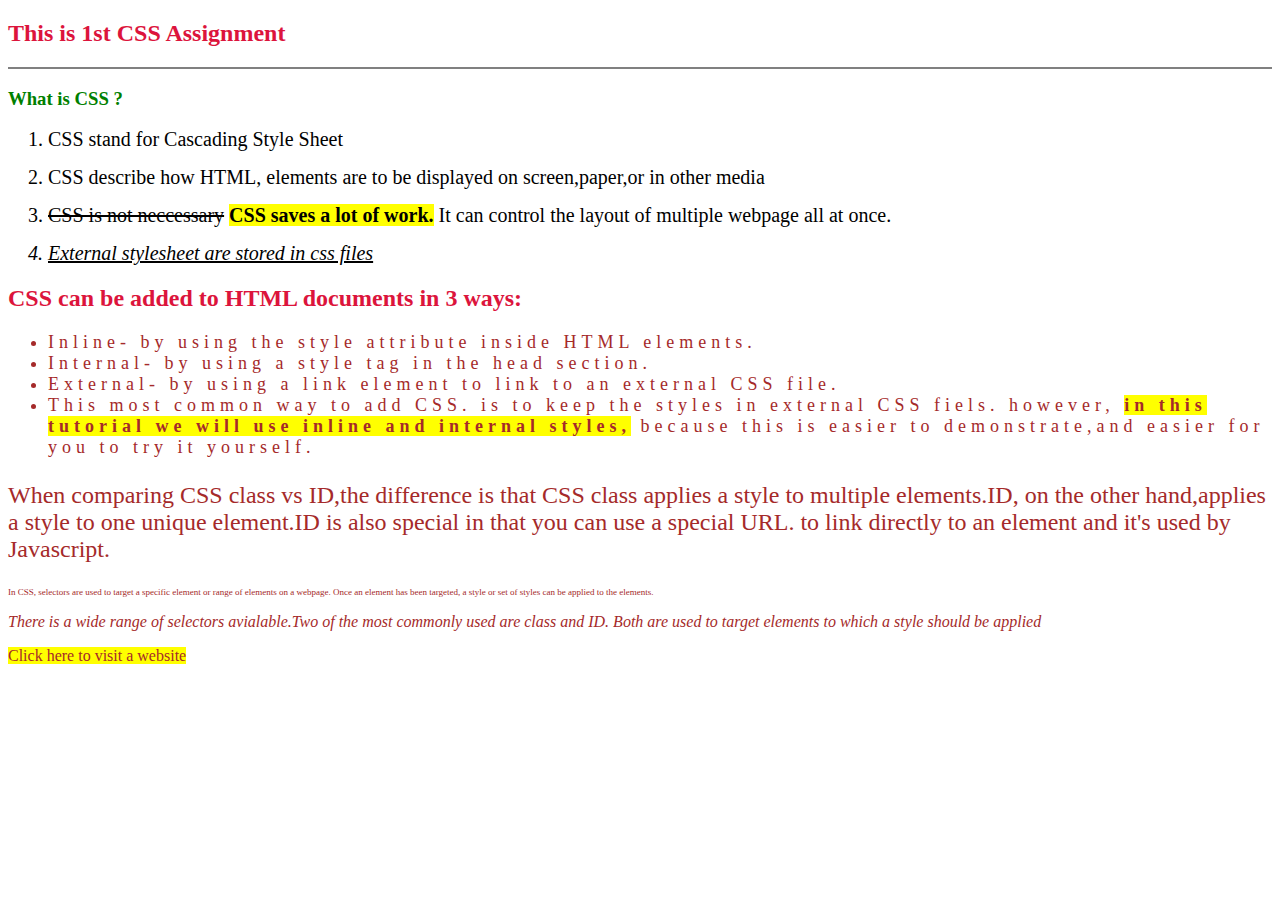
<file: Assignment-1/index.html>
<!DOCTYPE html>
<html lang="en">
  <head>
    <meta charset="UTF-8" />
    <meta name="viewport" content="width=device-width, initial-scale=1.0" />
    <link rel="stylesheet" href="style.css" />
    <title>Assignment-1</title>
  </head>
  <body>
    <h2>This is 1st CSS Assignment</h2>
    <hr />
    <h3>What is CSS ?</h3>
    <ol class="ordered-list">
      <li>CSS stand for Cascading Style Sheet</li>
      <li>
        CSS describe how HTML, elements are to be displayed on screen,paper,or
        in other media
      </li>
      <li>
        <span class="strike-text">CSS is not neccessary</span>
        <span class="bg-text">CSS saves a lot of work.</span> It can control the
        layout of multiple webpage all at once.
      </li>
      <li class="underline-text">
        External stylesheet are stored in css files
      </li>
    </ol>
    <h2>CSS can be added to HTML documents in 3 ways:</h2>

    <ul class="unordered-list">
      <li>Inline- by using the style attribute inside HTML elements.</li>
      <li>Internal- by using a style tag in the head section.</li>
      <li>
        External- by using a link element to link to an external CSS file.
      </li>
      <li>
        This most common way to add CSS. is to keep the styles in external CSS
        fiels. however,
        <span>in this tutorial we will use inline and internal styles,</span>
        because this is easier to demonstrate,and easier for you to try it
        yourself.
      </li>
    </ul>

    <p class="compare-text">
      When comparing CSS class vs ID,the difference is that CSS class applies a
      style to multiple elements.ID, on the other hand,applies a style to one
      unique element.ID is also special in that you can use a special URL. to
      link directly to an element and it's used by Javascript.
    </p>

    <p class="secondLast-text">
      In CSS, selectors are used to target a specific element or range of
      elements on a webpage. Once an element has been targeted, a style or set
      of styles can be applied to the elements.
    </p>

    <p class="last-text">
      There is a wide range of selectors avialable.Two of the most commonly used
      are class and ID. Both are used to target elements to which a style should
      be applied
    </p>

    <a href="https://www.google.com" target="_blank"
      >Click here to visit a website</a
    >
  </body>
</html>
</file>
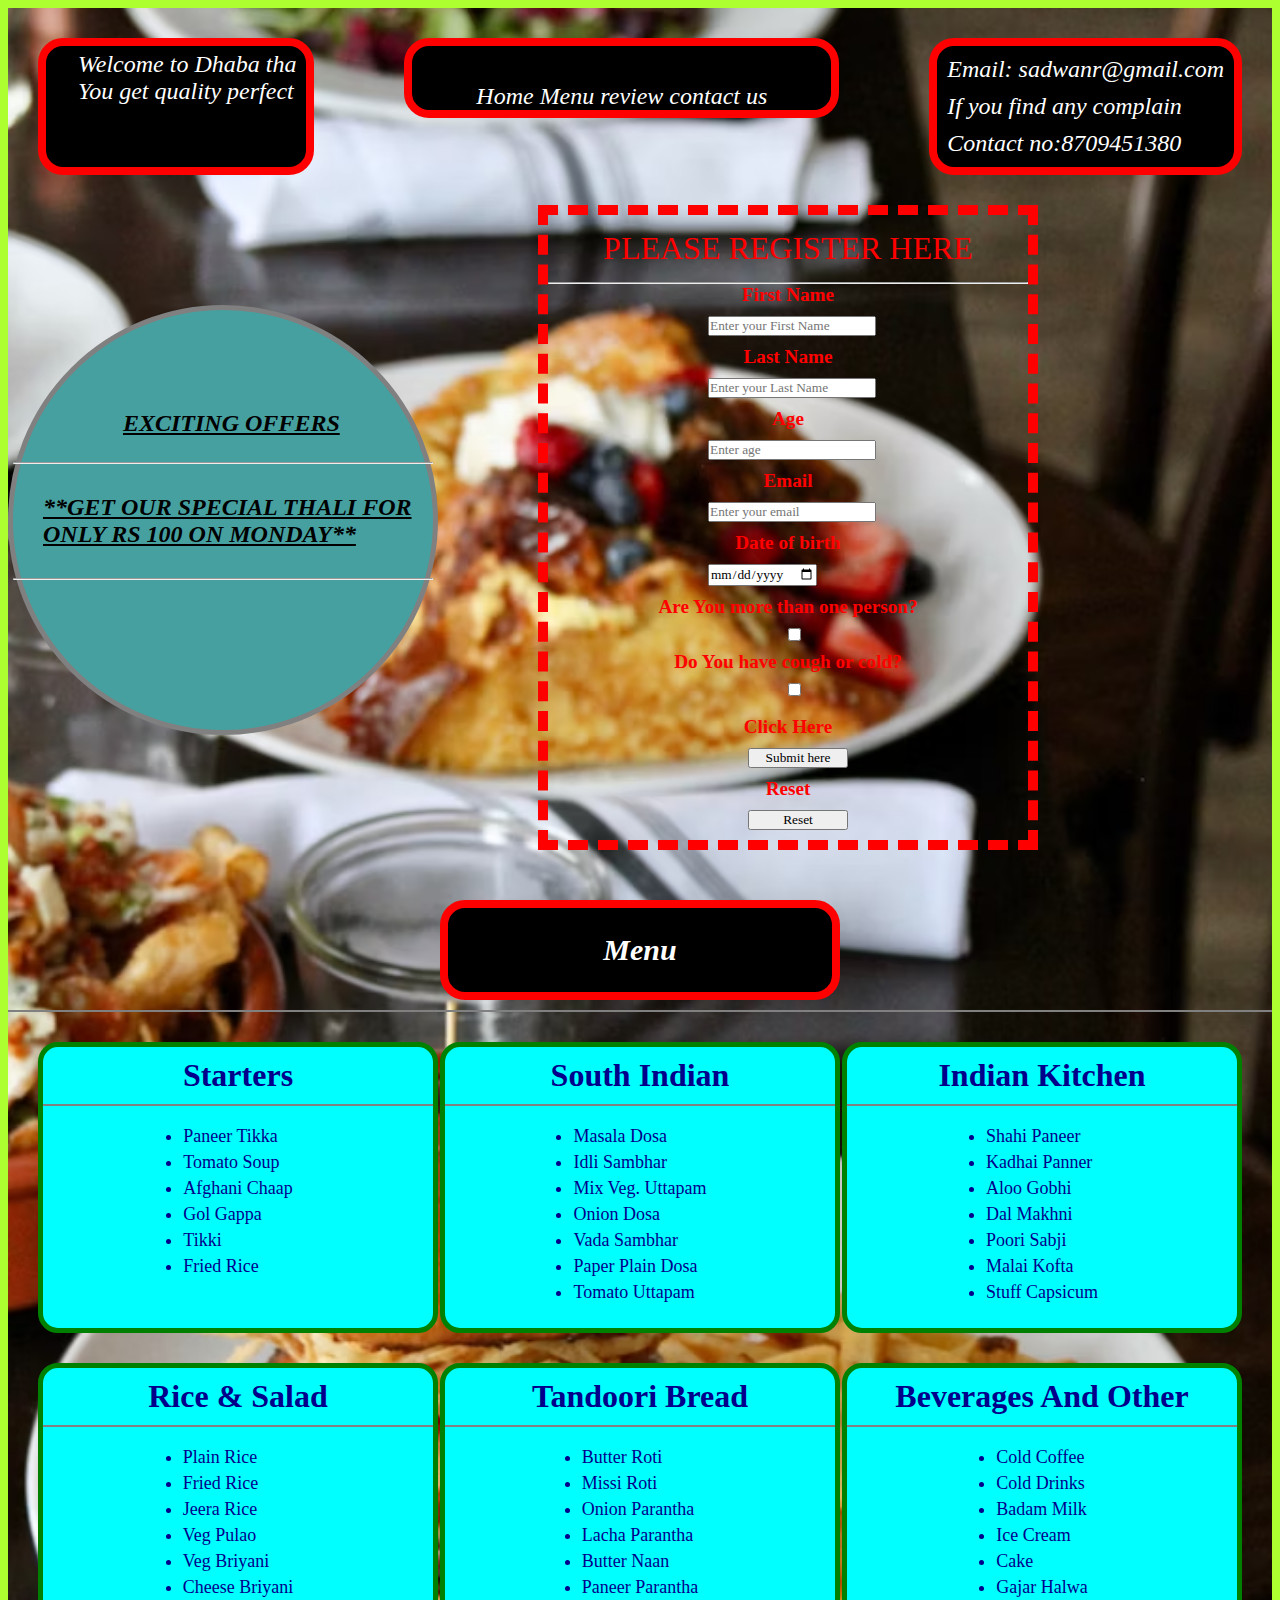
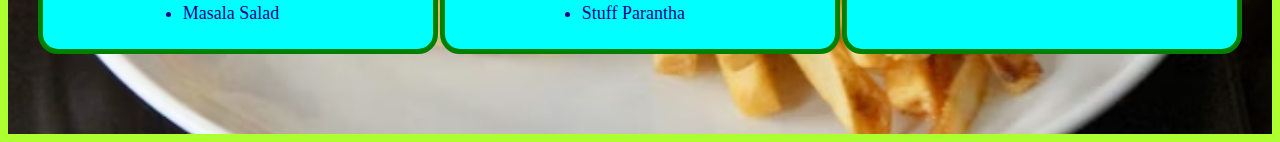
<file: Assignment-2/index.html>
<!DOCTYPE html>
<html lang="en">
  <head>
    <meta charset="UTF-8" />
    <meta name="viewport" content="width=device-width, initial-scale=1.0" />
    <link rel="stylesheet" href="style.css" />
    <title>Assignment-2</title>
  </head>
  <body>
    <header>
      <div class="header-box box-1">
        Welcome to Dhaba tha <br />
        You get quality perfect
      </div>
      <div class="header-box box-2">Home Menu review contact us</div>
      <div class="header-box box-3">
        <p>Email: sadwanr@gmail.com</p>
        <p>If you find any complain</p>
        <p>Contact no:8709451380</p>
      </div>
    </header>
    <main>
      <section class="section-1">
        <div class="offer-circle">
          <p class="p1">EXCITING OFFERS</p>
          <hr />
          <p class="p2">**GET OUR SPECIAL THALI FOR ONLY RS 100 ON MONDAY**</p>
          <hr />
        </div>

        <form action="">
          <h1>PLEASE REGISTER HERE</h1>
          <hr />
          <label for="">First Name</label>
          <input type="text" placeholder="Enter your First Name" />
          <label for="">Last Name</label>
          <input type="text" placeholder="Enter your Last Name" />
          <label for="">Age</label>
          <input type="number" placeholder="Enter age" />
          <label for="">Email</label>
          <input type="email" placeholder="Enter your email" />
          <label for="">Date of birth</label>
          <input type="date" placeholder="Enter your email" />
          <label for="">Are You more than one person?</label>
          <input type="checkbox" class="check" />
          <label>Do You have cough or cold?</label>
          <input type="checkbox" class="check" />
          <label for=""></label>
          <div class="submit-btn">
            <label for="">Click Here</label>
            <input type="submit" value="Submit here" class="btn" />
          </div>
          <div class="reset-btn">
            <label for="">Reset</label>
            <input type="reset" value="Reset" class="btn" />
          </div>
        </form>
      </section>

      <section class="menu-section">
        <h1>Menu</h1>
        <hr />
        <div class="menu-container">
          <div class="menu-box">
            <h2>Starters</h2>
            <hr />
            <div class="menu-list">
              <ul>
                <li>Paneer Tikka</li>
                <li>Tomato Soup</li>
                <li>Afghani Chaap</li>
                <li>Gol Gappa</li>
                <li>Tikki</li>
                <li>Fried Rice</li>
              </ul>
            </div>
          </div>
          <div class="menu-box">
            <h2>South Indian</h2>
            <hr />
            <div class="menu-list">
              <ul>
                <li>Masala Dosa</li>
                <li>Idli Sambhar</li>
                <li>Mix Veg. Uttapam</li>
                <li>Onion Dosa</li>
                <li>Vada Sambhar</li>
                <li>Paper Plain Dosa</li>
                <li>Tomato Uttapam</li>
              </ul>
            </div>
          </div>
          <div class="menu-box">
            <h2>Indian Kitchen</h2>
            <hr />
            <div class="menu-list">
              <ul>
                <li>Shahi Paneer</li>
                <li>Kadhai Panner</li>
                <li>Aloo Gobhi</li>
                <li>Dal Makhni</li>
                <li>Poori Sabji</li>
                <li>Malai Kofta</li>
                <li>Stuff Capsicum</li>
              </ul>
            </div>
          </div>
          <div class="menu-box">
            <h2>Rice & Salad</h2>
            <hr />
            <div class="menu-list">
              <ul>
                <li>Plain Rice</li>
                <li>Fried Rice</li>
                <li>Jeera Rice</li>
                <li>Veg Pulao</li>
                <li>Veg Briyani</li>
                <li>Cheese Briyani</li>
                <li>Masala Salad</li>
              </ul>
            </div>
          </div>
          <div class="menu-box">
            <h2>Tandoori Bread</h2>
            <hr />
            <div class="menu-list">
              <ul>
                <li>Butter Roti</li>
                <li>Missi Roti</li>
                <li>Onion Parantha</li>
                <li>Lacha Parantha</li>
                <li>Butter Naan</li>
                <li>Paneer Parantha</li>
                <li>Stuff Parantha</li>
              </ul>
            </div>
          </div>
          <div class="menu-box">
            <h2>Beverages And Other</h2>
            <hr />
            <div class="menu-list">
              <ul>
                <li>Cold Coffee</li>
                <li>Cold Drinks</li>
                <li>Badam Milk</li>
                <li>Ice Cream</li>
                <li>Cake</li>
                <li>Gajar Halwa</li>
              </ul>
            </div>
          </div>
        </div>
      </section>
    </main>
  </body>
</html>
</file>
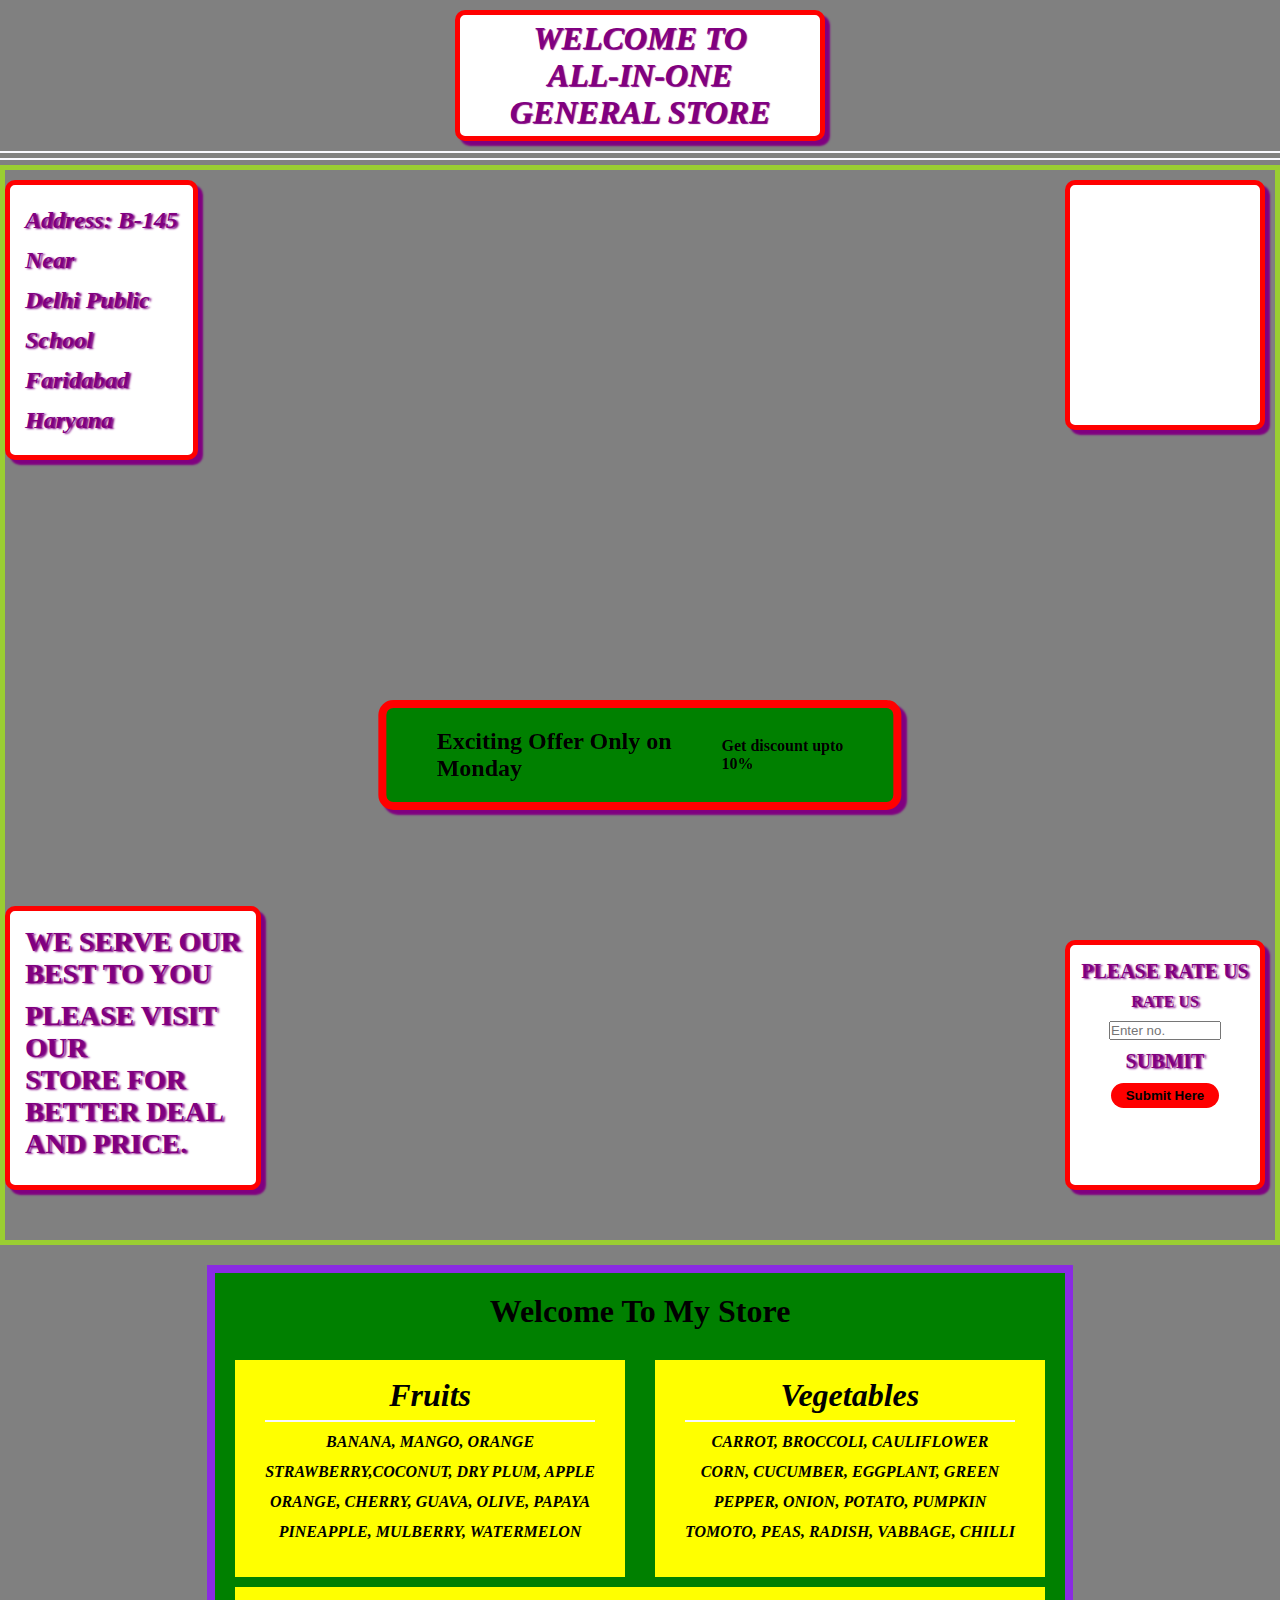
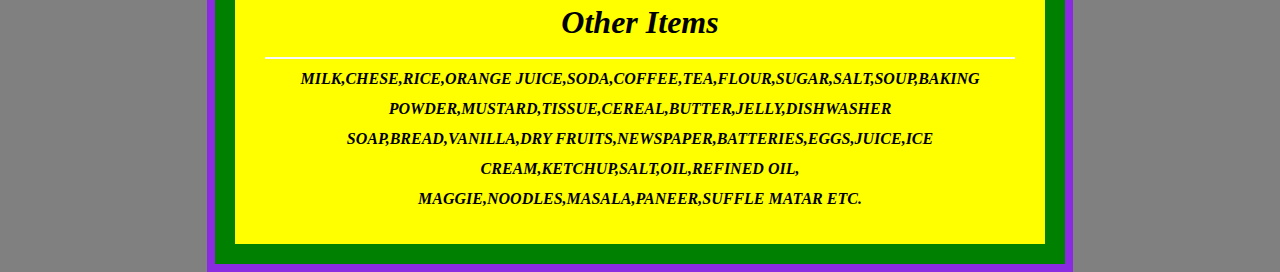
<file: Assignment-3/index.html>
<!DOCTYPE html>
<html lang="en">
  <head>
    <meta charset="UTF-8" />
    <meta name="viewport" content="width=device-width, initial-scale=1.0" />
    <link rel="stylesheet" href="style.css" />
    <title>Assignment-3</title>
  </head>
  <body>
    <header>
      <div class="welcome-div">
        <h1>
          WELCOME TO <br />
          ALL-IN-ONE <br />
          GENERAL STORE
        </h1>
      </div>
    </header>
    <hr />
    <hr />
    <section class="section-1">
      <div class="box box-1">
        <p>Address: B-145</p>
        <p>Near</p>
        <p>
          Delhi Public <br />
          School
        </p>
        <p>
          Faridabad <br />
          Haryana
        </p>
      </div>
      <div class="box box-2"></div>
      <div class="box box-3">
        <h3>
          WE SERVE OUR <br />
          BEST TO YOU
        </h3>
        <h3>
          PLEASE VISIT <br />
          OUR <br />
          STORE FOR <br />
          BETTER DEAL <br />AND PRICE.
        </h3>
      </div>
      <div class="box box-4">
        <h5>PLEASE RATE US</h5>
        <p>RATE US</p>
        <input type="number" placeholder="Enter no." />
        <h5>SUBMIT</h5>
        <button>Submit Here</button>
      </div>
      <div class="box-5">
        <h2>
          Exciting Offer Only on <br />
          Monday
        </h2>
        <p>
          <b>
            Get discount upto <br />
            10%</b
          >
        </p>
      </div>
    </section>
    <section class="section-2">
      <div class="content">
        <h1 class="heading">Welcome To My Store</h1>
        <div class="fruits_Veg">
          <div class="fruits">
            <div class="heading">
              <h1>Fruits</h1>
            </div>
            <hr />
            <div class="items">
              <p>BANANA, MANGO, ORANGE</p>
              <p>STRAWBERRY,COCONUT, DRY PLUM, APPLE</p>
              <p>ORANGE, CHERRY, GUAVA, OLIVE, PAPAYA</p>
              <p>PINEAPPLE, MULBERRY, WATERMELON</p>
            </div>
          </div>

          <div class="fruits">
            <div>
              <h1 class="heading">Vegetables</h1>
            </div>
            <hr />
            <div class="items">
              <p>CARROT, BROCCOLI, CAULIFLOWER</p>
              <p>CORN, CUCUMBER, EGGPLANT, GREEN</p>
              <p>PEPPER, ONION, POTATO, PUMPKIN</p>
              <p>TOMOTO, PEAS, RADISH, VABBAGE, CHILLI</p>
            </div>
          </div>
        </div>
        <div class="other-items">
          <h1 class="heading">Other Items</h1>
          <hr />
          <div class="items">
            <p>
              MILK,CHESE,RICE,ORANGE
              JUICE,SODA,COFFEE,TEA,FLOUR,SUGAR,SALT,SOUP,BAKING
            </p>
            <p>POWDER,MUSTARD,TISSUE,CEREAL,BUTTER,JELLY,DISHWASHER</p>
            <p>
              SOAP,BREAD,VANILLA,DRY FRUITS,NEWSPAPER,BATTERIES,EGGS,JUICE,ICE
            </p>
            <p>CREAM,KETCHUP,SALT,OIL,REFINED OIL,</p>
            <p>MAGGIE,NOODLES,MASALA,PANEER,SUFFLE MATAR ETC.</p>
          </div>
        </div>
      </div>
    </section>
  </body>
</html>
</file>
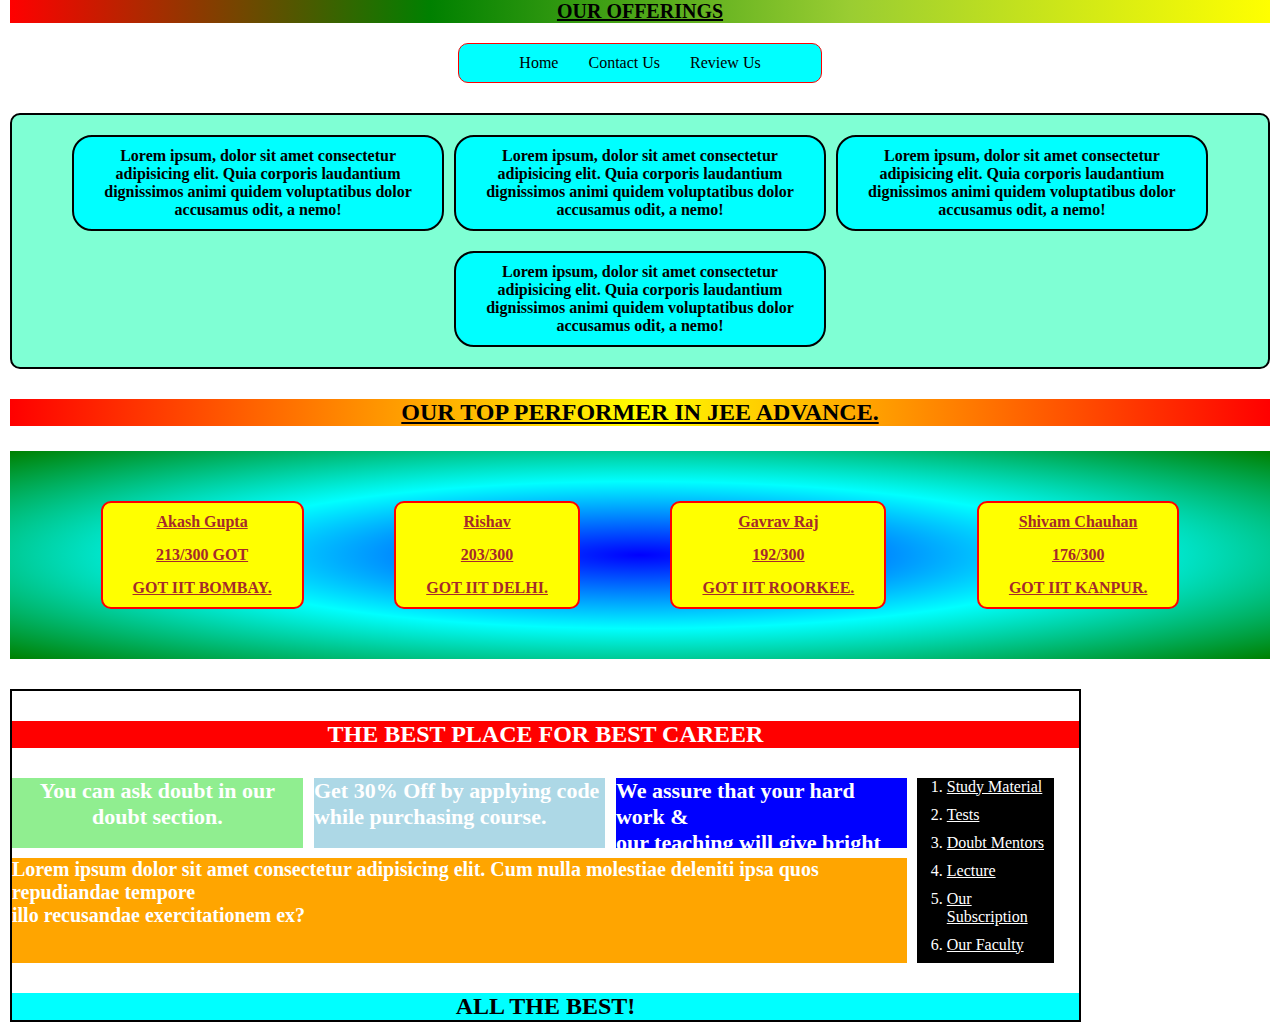
<file: Assignment-4/index.html>
<!DOCTYPE html>
<html lang="en">
  <head>
    <meta charset="UTF-8" />
    <meta name="viewport" content="width=device-width, initial-scale=1.0" />
    <link rel="stylesheet" href="style.css" />
    <title>Assignment-4</title>
  </head>
  <body>
    <header>
      <p>OUR OFFERINGS</p>
    </header>
    <nav>
      <ul>
        <li>Home</li>
        <li>Contact Us</li>
        <li>Review Us</li>
      </ul>
    </nav>

    <section class="main">
      <div class="box-container">
        <div class="box">
          <p>
            Lorem ipsum, dolor sit amet consectetur <br />
            adipisicing elit. Quia corporis laudantium <br />
            dignissimos animi quidem voluptatibus dolor <br />
            accusamus odit, a nemo!
          </p>
        </div>
        <div class="box">
          <p>
            Lorem ipsum, dolor sit amet consectetur <br />
            adipisicing elit. Quia corporis laudantium <br />
            dignissimos animi quidem voluptatibus dolor <br />
            accusamus odit, a nemo!
          </p>
        </div>
        <div class="box">
          <p>
            Lorem ipsum, dolor sit amet consectetur <br />
            adipisicing elit. Quia corporis laudantium <br />
            dignissimos animi quidem voluptatibus dolor <br />
            accusamus odit, a nemo!
          </p>
        </div>
      </div>

      <div class="box last-box">
        <p>
          Lorem ipsum, dolor sit amet consectetur <br />
          adipisicing elit. Quia corporis laudantium <br />
          dignissimos animi quidem voluptatibus dolor <br />
          accusamus odit, a nemo!
        </p>
      </div>
    </section>
    <section class="our-performer">
      <div class="performer-heading">
        <p>OUR TOP PERFORMER IN JEE ADVANCE.</p>
      </div>
      <div class="performer-container">
        <div class="performer-box">
          <p>Akash Gupta</p>
          <p>213/300 GOT</p>
          <p>GOT IIT BOMBAY.</p>
        </div>
        <div class="performer-box">
          <p>Rishav</p>
          <p>203/300</p>
          <p>GOT IIT DELHI.</p>
        </div>
        <div class="performer-box">
          <p>Gavrav Raj</p>
          <p>192/300</p>
          <p>GOT IIT ROORKEE.</p>
        </div>
        <div class="performer-box">
          <p>Shivam Chauhan</p>
          <p>176/300</p>
          <p>GOT IIT KANPUR.</p>
        </div>
      </div>
    </section>
    <section class="bottom-section">
      <div class="bottom-heading">
        <p>THE BEST PLACE FOR BEST CAREER</p>
      </div>
      <div class="bottom-content">
        <div class="card-container">
          <div class="card-1">
            <div class="small-card-1">
              <p>
                You can ask doubt in our <br />
                doubt section.
              </p>
            </div>
            <div class="small-card-2">
              <p>
                Get 30% Off by applying code <br />
                while purchasing course.
              </p>
            </div>
            <div class="small-card-3">
              <p>
                We assure that your hard work & <br />
                our teaching will give bright result.
              </p>
            </div>
          </div>
          <div class="card-2">
            <p>
              Lorem ipsum dolor sit amet consectetur adipisicing elit. Cum nulla
              molestiae deleniti ipsa quos repudiandae tempore <br />illo
              recusandae exercitationem ex?
            </p>
          </div>
        </div>
        <div class="bottom-links">
          <ol>
            <li>Study Material</li>
            <li>Tests</li>
            <li>Doubt Mentors</li>
            <li>Lecture</li>
            <li>Our Subscription</li>
            <li>Our Faculty</li>
          </ol>
        </div>
      </div>
      <div class="luck">
        <p>ALL THE BEST!</p>
      </div>
    </section>
  </body>
</html>

<!-- <div>
  <div class="card-1">
    <div></div>
    <div></div>
    <div></div>
  </div>
  <div class="card-2">
    <p>
      Lorem ipsum dolor sit amet consectetur adipisicing elit. Cum nulla
      molestiae deleniti ipsa quos repudiandae tempore illo recusandae
      exercitationem ex?
    </p>
  </div>
</div> -->
</file>
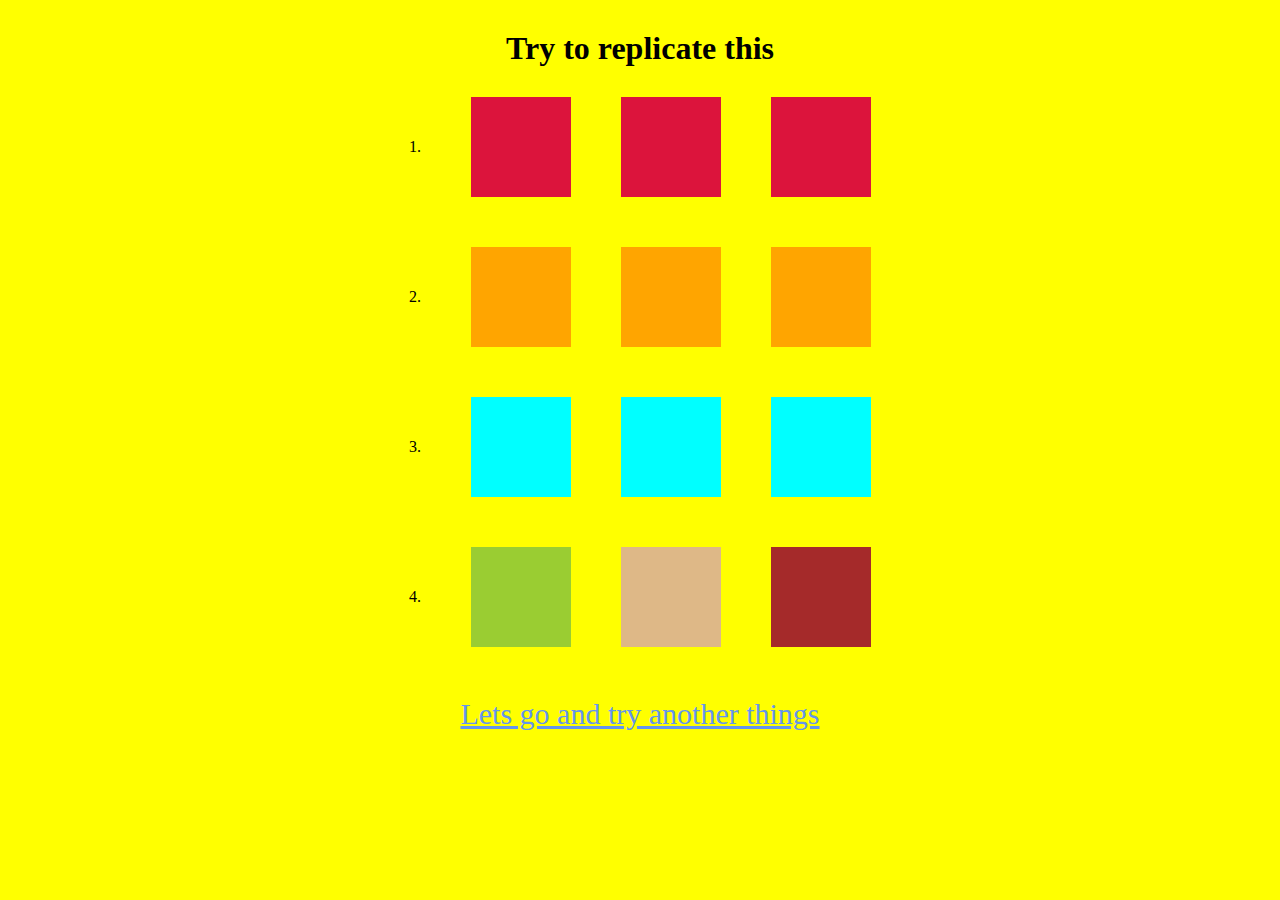
<file: Assignment-5/index.html>
<!DOCTYPE html>
<html lang="en">
  <head>
    <meta charset="UTF-8" />
    <meta name="viewport" content="width=device-width, initial-scale=1.0" />
    <link rel="stylesheet" href="style.css" />
    <title>Assignment-5</title>
  </head>
  <body>
    <h1>Try to replicate this</h1>
    <div class="animation-div">
      <ol>
        <li class="skew-animation">
          <p>1.</p>
          <div></div>
          <div></div>
          <div></div>
        </li>
        <li class="skew-animation-2">
          <p>2.</p>
          <div></div>
          <div></div>
          <div></div>
        </li>
        <li class="rotate-animation">
          <p>3.</p>
          <div></div>
          <div></div>
          <div></div>
        </li>
        <li class="rotate-all-animation">
          <p>4.</p>
          <div></div>
          <div></div>
          <div></div>
        </li>
      </ol>
    </div>

    <a href="./transition.html"><p>Lets go and try another things</p></a>
  </body>
</html>
</file>
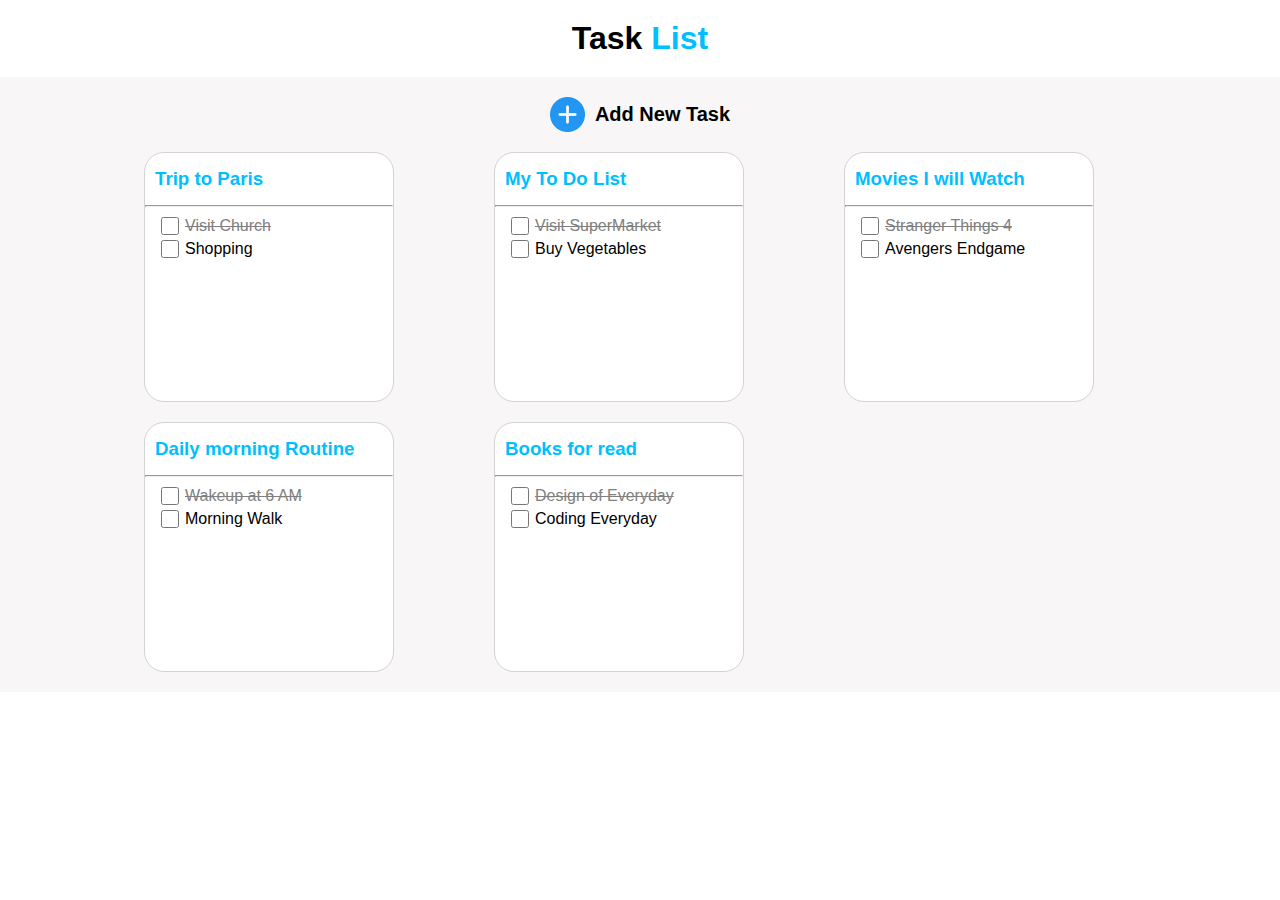
<file: Project-1/index.html>
<!DOCTYPE html>
<html lang="en">
  <head>
    <meta charset="UTF-8" />
    <meta name="viewport" content="width=device-width, initial-scale=1.0" />
    <link rel="stylesheet" href="style.css" />
    <title>Project-1</title>
  </head>
  <body>
    <header>
      <h1>Task <span>List</span></h1>
    </header>
    <section class="container">
      <div class="add-list">
        <img width="35px" src="./plus.png" alt="" />
        <p>Add New Task</p>
      </div>
      <div class="list-container">
        <div class="task-container">
          <h3>Trip to Paris</h3>
          <hr />
          <div class="task-check">
            <div class="single-task-container">
              <input type="checkbox" />
              <p>Visit Church</p>
            </div>
            <div class="single-task-container">
              <input type="checkbox" />
              <p>Shopping</p>
            </div>
          </div>
        </div>
        <div class="task-container">
          <h3>My To Do List</h3>
          <hr />
          <div class="task-check">
            <div class="single-task-container">
              <input type="checkbox" />
              <p>Visit SuperMarket</p>
            </div>
            <div class="single-task-container">
              <input type="checkbox" />
              <p>Buy Vegetables</p>
            </div>
          </div>
        </div>
        <div class="task-container">
          <h3>Movies I will Watch</h3>
          <hr />
          <div class="task-check">
            <div class="single-task-container">
              <input type="checkbox" />
              <p>Stranger Things 4</p>
            </div>
            <div class="single-task-container">
              <input type="checkbox" />
              <p>Avengers Endgame</p>
            </div>
          </div>
        </div>
        <div class="task-container">
          <h3>Daily morning Routine</h3>
          <hr />
          <div class="task-check">
            <div class="single-task-container">
              <input type="checkbox" />
              <p>Wakeup at 6 AM</p>
            </div>
            <div class="single-task-container">
              <input type="checkbox" />
              <p>Morning Walk</p>
            </div>
          </div>
        </div>
        <div class="task-container">
          <h3>Books for read</h3>
          <hr />
          <div class="task-check">
            <div class="single-task-container">
              <input type="checkbox" />
              <p>Design of Everyday</p>
            </div>
            <div class="single-task-container">
              <input type="checkbox" />
              <p>Coding Everyday</p>
            </div>
          </div>
        </div>
      </div>
    </section>
  </body>
</html>
</file>
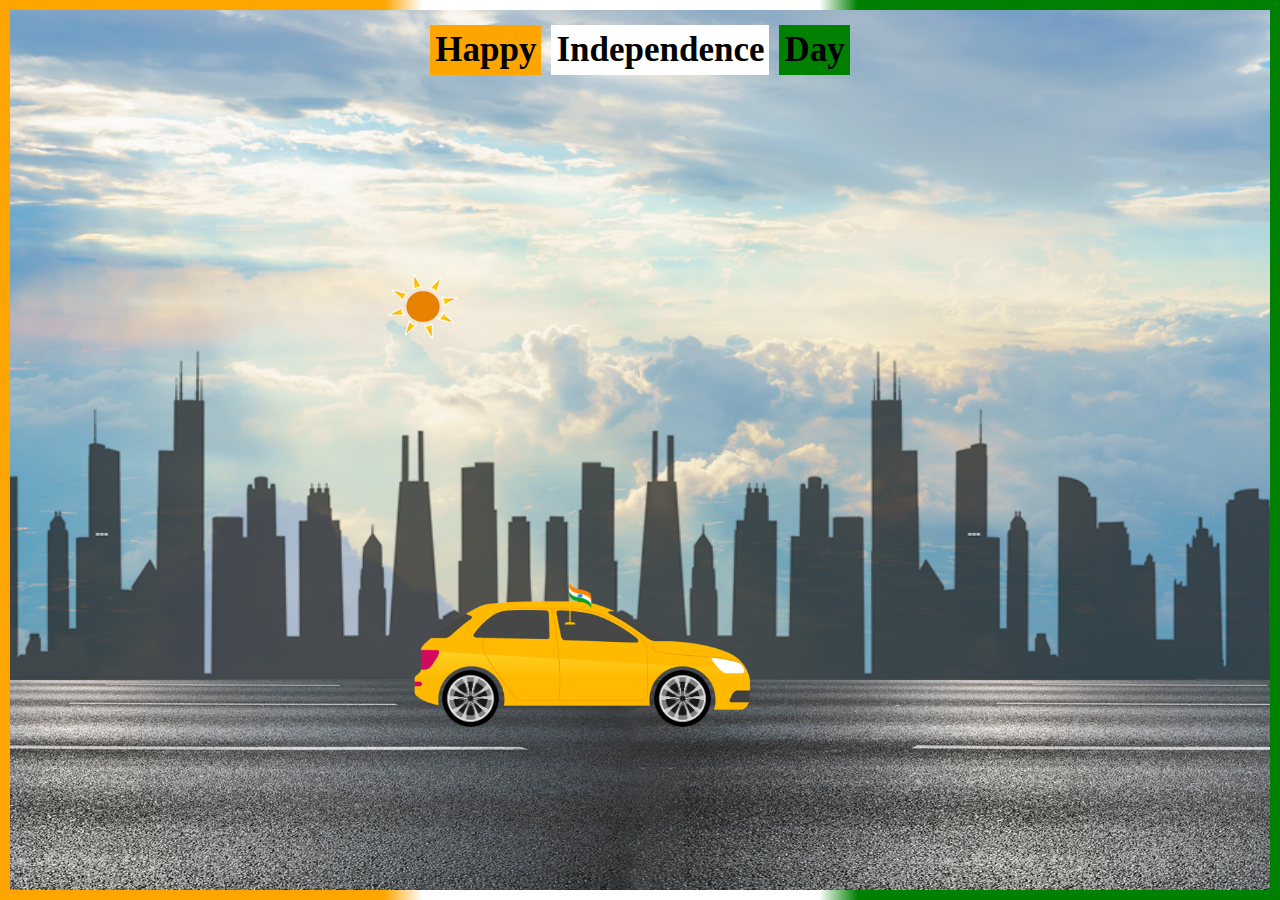
<file: Assignment-5/carAnimation.html>
<!DOCTYPE html>
<html lang="en">
  <head>
    <meta charset="UTF-8" />
    <meta name="viewport" content="width=device-width, initial-scale=1.0" />
    <link rel="stylesheet" href="carAnimation.css" />
    <title>Car Animation</title>
  </head>
  <body>
    <div class="body">
      <div class="para">
        <p id="p1">Happy</p>
        <p id="p2">Independence</p>
        <p id="p3">Day</p>
      </div>

      <div class="main">
        <img src="./CSSA5/sun.png" alt="" class="sun" />
        <div class="city"></div>
        <img src="./CSSA5/flag.png" alt="" class="flag" />
        <div class="cars">
          <div>
            <img src="./CSSA5/wheel.png" class="wheel-1" />
            <img src="./CSSA5/wheel.png" class="wheel-2" />
          </div>
          <img src="./CSSA5/car.png" class="car" />
        </div>
        <div class="main2"></div>
      </div>
    </div>
  </body>
</html>
</file>
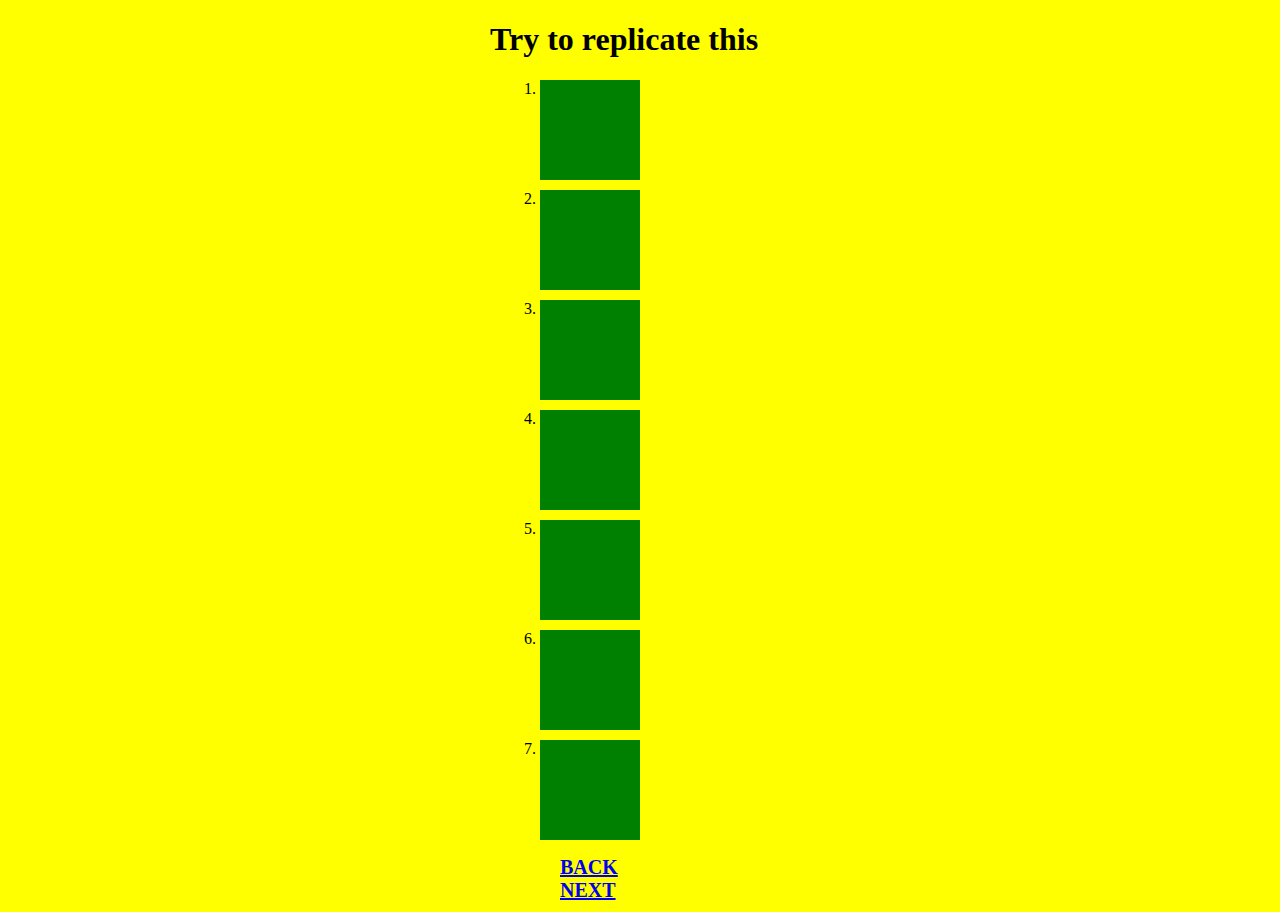
<file: Assignment-5/transition.html>
<!DOCTYPE html>
<html lang="en">
  <head>
    <meta charset="UTF-8" />
    <meta name="viewport" content="width=device-width, initial-scale=1.0" />
    <link rel="stylesheet" href="transiton.css" />
    <title>Transition</title>
  </head>
  <body>
    <div class="main">
      <h1>Try to replicate this</h1>
      <ol>
        <li class="box" id="box1"></li>
        <li class="box" id="box2"></li>
        <li class="box" id="box3"></li>
        <li class="box" id="box4"></li>
        <li class="box" id="box5"></li>
        <li class="box" id="box6"></li>
        <li class="box" id="box7"></li>
      </ol>
      <a href="./index.html">BACK</a><br />
      <a href="./carAnimation.html">NEXT</a>
    </div>
  </body>
</html>
</file>
<file: Assignment-1/style.css>
h2 {
  color: crimson;
}

hr {
  border: 1px solid grey;
}

h3 {
  color: green;
}

.ordered-list li {
  font-size: 20px;
  margin-bottom: 15px;
}

.strike-text {
  text-decoration: line-through;
}

.bg-text {
  background-color: yellow;
  font-weight: 700;
}

.underline-text {
  font-style: italic;
  text-decoration: underline;
}

.unordered-list li {
  color: brown;
  letter-spacing: 1px;
  font-size: 18px;
  letter-spacing: 5px;
}

.unordered-list span {
  font-weight: 700;
  background-color: yellow;
}

.compare-text {
  font-weight: lighter;
  color: brown;
  font-size: 24px;
}

.secondLast-text {
  font-size: xx-small;
  color: brown;
}

.last-text {
  font-style: oblique;
  color: brown;
  font-weight: lighter;
}

a {
  background-color: yellow;
  text-decoration: none;
  color: brown;
  font-weight: 400;
}
</file>
<file: Assignment-2/style.css>
* {
  margin: 0;
  padding: 0;
  font-family: Tahoma;
  box-sizing: border-box;
}

body {
  width: 100%;
  padding-bottom: 50px;
  border: 8px solid greenyellow;
  background-image: url("./photo-1502998070258-dc1338445ac2.avif");
  background-repeat: no-repeat;
  background-position: center;
  background-size: cover;
}

header {
  display: flex;
  justify-content: space-between;
  margin: 30px;
  font-size: 24px;
  font-style: italic;
  font-weight: lighter;
}

header div {
  color: white;
  background-color: black;
  border: 8px solid red;
  border-radius: 25px;
}

header .box-1 {
  padding: 5px 10px 32px 32px;
}

header .box-2 {
  padding: 10px 64px 0;
  height: 80px;
  display: flex;
  align-items: end;
}

header .box-3 {
  display: flex;
  flex-direction: column;
  padding: 10px;
  gap: 10px;
}

main .section-1 {
  display: flex;
  gap: 100px;
}

main .section-1 .offer-circle {
  margin-top: 100px;
  color: black;
  height: 430px;
  width: 430px;
  border-radius: 50%;
  background-color: rgb(70, 160, 160);
  border: 5px solid grey;
}

main .section-1 .offer-circle .p1 {
  color: black;
  text-decoration: underline;
  text-transform: uppercase;
  font-weight: bold;
  font-size: x-large;
  font-style: italic;
  margin-top: 100px;
  margin-left: 110px;
  margin-bottom: 25px;
}

main .section-1 .offer-circle .p2 {
  color: black;
  text-decoration: underline;
  text-transform: uppercase;
  font-size: x-large;
  font-weight: bold;
  font-style: italic;
  margin-left: 30px;
  margin-top: 30px;
  margin-bottom: 30px;
}

.section-1 form {
  width: 500px;
  border: 10px dashed red;
}

form h1 {
  margin: 15px;
  text-align: center;
  color: red;
  font-weight: 100;
}

form label {
  display: flex;
  justify-content: center;
  font-size: larger;
  font-weight: 600;
  color: red;
  margin-bottom: 10px;
}

form input {
  display: flex;
  margin-left: 160px;
  align-items: center;
  margin-bottom: 10px;
}

form .check {
  margin-left: 240px;
}

form .btn {
  margin-left: 200px;
  min-width: 100px;
}

.menu-section {
  margin-top: 50px;
}

.menu-section h1 {
  color: white;
  background-color: black;
  border: 8px solid red;
  border-radius: 25px;
  width: 400px;
  text-align: center;
  padding-block: 25px;
  font-style: italic;
  margin-inline: auto;
  margin-block: 10px;
  font-size: 30px;
}

.menu-section hr {
  border: 1px solid grey;
}

.menu-container {
  padding: 30px;
  display: flex;
  justify-content: space-between;
  flex-wrap: wrap;
  row-gap: 30px;
}

.menu-box {
  width: 400px;
  background-color: aqua;
  border: 5px solid green;
  border-radius: 20px;
  color: #00008b;
}

.menu-box h2 {
  font-size: 32px;
  padding-block: 10px;
  text-align: center;
}

.menu-box div {
  display: flex;
  justify-content: center;
  align-items: center;
  padding-block: 20px;
}

.menu-box div ul li {
  font-size: 18px;
  margin-bottom: 5px;
}
</file>
<file: Assignment-3/style.css>
* {
  margin: 0;
  padding: 0;
  box-sizing: border-box;
}

body {
  width: 100%;
  background-color: gray;
}

header {
  display: flex;
  justify-content: center;
  align-items: center;
  text-align: center;
  padding-block: 10px;
}

.welcome-div {
  border: 5px solid red;
  padding-inline: 50px;
  padding-block: 5px;
  background-color: #fff;
  border-radius: 10px;
  box-shadow: 5px 5px 2px purple;
}

.welcome-div h1 {
  font-style: oblique;
  color: purple;
  font-weight: bolder;
  text-shadow: 1px 1px 1px purple;
}

hr {
  border: 1px solid ghostwhite;
  margin-bottom: 5px;
}

.section-1 {
  border: 5px solid yellowgreen;
  width: 100%;
  padding-block: 10px;
  position: relative;
  height: 120vh;
}

.section-1 .box {
  border: 5px solid red;
  border-radius: 10px;
  box-shadow: 5px 5px 2px purple;
  background-color: #fff;
  position: absolute;
  color: purple;
  font-weight: bolder;
  text-shadow: 1px 1px 1px purple;
  padding-block: 10px;
  padding: 15px;
  text-shadow: 2px 1px 2px purple;
}

.box-1 {
  font-style: oblique;
  line-height: 40px;
  font-size: 24px;
}
.box-2 {
  right: 10px;
  width: 200px;
  min-height: 250px;
}
.box-3 {
  bottom: 50px;
  font-size: 24px;
  font-weight: bold;
  & h3 {
    margin-bottom: 10px;
  }
}
.box-4 {
  bottom: 50px;
  right: 10px;
  width: 200px;
  display: flex;
  flex-direction: column;
  align-items: center;
  gap: 10px;
  min-height: 250px;
  & input {
    width: 70%;
  }

  & h5 {
    font-size: 20px;
    white-space: nowrap;
    font-weight: bold;
  }

  & button {
    padding-block: 5px;
    padding-inline: 15px;
    border-radius: 15px;
    font-weight: bold;
    border: none;
    outline: none;
    background-color: red;
  }
}
.box-5 {
  position: fixed;
  bottom: 10%;
  border: 8px solid red;
  box-shadow: 5px 5px 2px purple;
  right: 50%;
  transform: translateX(50%);
  background-color: green;
  display: flex;
  justify-content: space-between;
  align-items: center;
  gap: 50px;
  padding: 20px 50px;
  border-radius: 15px;
}

.section-2 {
  display: flex;
  justify-content: center;
  align-items: center;
  padding-top: 20px;
}

.content {
  border: 8px solid rgb(138, 43, 226);
  padding: 20px;
  background-color: green;
}

.content .heading {
  text-align: center;
}

.fruits_Veg h1 {
  font-style: italic;
  text-align: center;
}

.fruits_Veg {
  padding-block: 10px;
  text-align: center;
  line-height: 30px;
  font-style: italic;
  margin-top: 20px;
  display: flex;
  gap: 30px;
  flex-wrap: wrap;
}

.fruits {
  background-color: yellow;
  padding: 10px 30px;
}

.items {
  padding-bottom: 20px;
}

.items p {
  font-weight: bold;
}

.fruits_Veg .heading {
  padding: 10px;
}

.other-items {
  background-color: yellow;
  padding: 10px 30px;
  text-align: center;
  font-style: italic;
  line-height: 30px;
}

.other-items .heading {
  padding: 10px;
  margin-bottom: 10px;
}
</file>
<file: Assignment-4/style.css>
* {
  margin: 0;
  padding: 0;
  box-sizing: border-box;
}

::-webkit-scrollbar {
  display: none;
}
body {
  margin-inline: 10px;
}

header {
  text-decoration: underline;
  font-weight: bold;
  font-size: 20px;
  text-align: center;
  background-image: linear-gradient(to right, red, green, yellowgreen, yellow);
}

nav {
  display: flex;
  justify-content: center;
  align-items: center;
  margin-top: 20px;
  margin-bottom: 20px;
}

ul {
  display: flex;
  justify-content: space-between;
  align-items: center;
  gap: 30px;
  list-style-type: none;
  border: 1px solid rgb(255, 0, 0);
  padding: 10px 60px;
  background-color: aqua;
  border-radius: 10px;

  & li {
    cursor: pointer;
  }
}

.main {
  background-color: rgb(127, 255, 212);
  border: 2px solid black;
  border-radius: 10px;
  font-weight: bold;
  font-weight: 20px;
  display: flex;
  flex-direction: column;
  justify-content: space-between;
  flex-wrap: wrap;
  padding: 20px 50px;
  row-gap: 20px;
  margin-block: 30px;
}

.main .box-container {
  display: flex;
  justify-content: space-evenly;
  align-items: center;
}

.main .box {
  border: 2px solid black;
  padding: 10px 30px;
  text-align: center;
  border-radius: 20px;
  background-color: aqua;
}

.last-box {
  align-self: center;
  justify-self: cen;
}

.our-performer {
  margin-bottom: 30px;
}

.performer-heading {
  background-image: linear-gradient(to right, red, yellow, red);
  text-align: center;
  text-decoration: underline;
  font-size: 24px;
  font-weight: bold;
  margin-bottom: 25px;
}

.performer-container {
  background-image: radial-gradient(blue, aqua, green);
  padding: 50px 0;
  display: flex;
  justify-content: space-evenly;
  align-items: center;
}

.performer-box {
  border: 2px solid red;
  border-radius: 10px;
  background-color: yellow;
  color: #a52a2a;
  text-decoration: underline;
  display: flex;
  flex-direction: column;
  align-items: center;
  gap: 15px;
  padding: 10px 30px;
  font-weight: bold;
}

.bottom-section {
  width: 85%;
  border: 2px solid black;
}

.bottom-heading {
  font-weight: bold;
  font-size: 24px;
  text-align: center;
  color: #fff;
  background-color: red;
  margin-block: 30px;
}

.bottom-content {
  display: flex;
  justify-content: space-between;
  align-items: center;
  gap: 10px;
  width: 100%;
  margin-bottom: 30px;
}

.card-container {
  width: 85%;
  height: 185px;
  display: flex;
  flex-direction: column;
  gap: 10px;
  font-weight: bold;
  color: white;
  font-size: 22px;
}

.bottom-links {
  width: 13%;
  height: 185px;
  margin-right: 25px;
  background-color: black;
  padding-left: 30px;
  padding-block: 15px;
  align-items: center;
  color: white;
  display: flex;
  justify-content: start;
  align-items: center;
  text-decoration: underline;
}

.bottom-links li {
  cursor: pointer;
  margin-bottom: 10px;
}

.card-1 {
  display: flex;
  justify-content: space-between;
  align-items: center;
  height: 70px;
}

.card-2 {
  background-color: rgb(255, 165, 0);
  height: 110px;
  font-size: 20px;
}

.small-card-1 {
  background-color: rgb(144, 238, 144);
  height: 100%;
  width: 32.5%;
  text-align: center;
}
.small-card-2 {
  background-color: rgb(173, 216, 230);
  height: 100%;
  width: 32.5%;
}
.small-card-3 {
  background-color: rgb(0, 0, 255);
  height: 100%;
  width: 32.5%;
}

.luck {
  text-align: center;
  background-color: aqua;
  font-weight: bold;
  font-size: 24px;
}
</file>
<file: Assignment-5/style.css>
* {
  margin: 0;
  padding: 0;
  box-sizing: border-box;
}

body {
  background-color: yellow;
}

h1 {
  padding: 30px;
  text-align: center;
}

.animation-div {
  display: flex;
  justify-content: center;
  align-items: center;
}

ol li {
  display: flex;
  align-items: center;
  column-gap: 50px;
  list-style-type: lower-alpha;
  margin-bottom: 50px;
}

.skew-animation div {
  width: 100px;
  height: 100px;
  background-color: crimson;
  animation-name: skewAnimation;
  animation-duration: 4s;
  animation-iteration-count: infinite;
}

@keyframes skewAnimation {
  0% {
    transform: skewX(20deg);
  }
  50% {
    transform: skewX(-20deg);
  }
  100% {
    transform: skewX(20deg);
  }
}

.skew-animation-2 div {
  width: 100px;
  height: 100px;
  background-color: orange;
  animation-name: skewAnimation2;
  animation-duration: 4s;
  animation-iteration-count: infinite;
}

@keyframes skewAnimation2 {
  0% {
    transform: skewY(30deg);
  }
  50% {
    transform: skewY(-30deg);
  }
  100% {
    transform: skewY(20deg);
  }
}

.rotate-animation div {
  width: 100px;
  height: 100px;
  background-color: aqua;
  animation-name: rotateAnimation;
  animation-duration: 4s;
  animation-iteration-count: infinite;
}

@keyframes rotateAnimation {
  0% {
    transform: rotate(-360deg);
  }
}

.rotate-all-animation div {
  width: 100px;
  height: 100px;
}

.rotate-all-animation div:nth-child(2) {
  animation-name: rotateXAnimation;
  animation-duration: 4s;
  animation-iteration-count: infinite;
  background-color: yellowgreen;
}

@keyframes rotateXAnimation {
  0% {
    transform: rotateX(60deg);
  }
  100% {
    transform: rotateX(-60deg);
  }
}

.rotate-all-animation div:nth-child(3) {
  animation-name: rotateYAnimation;
  animation-duration: 4s;
  animation-iteration-count: infinite;
  background-color: burlywood;
}

@keyframes rotateYAnimation {
  0% {
    transform: rotateY(60deg);
  }
  100% {
    transform: rotateY(-60deg);
  }
}

.rotate-all-animation div:nth-child(4) {
  animation-name: rotateAnimation;
  animation-duration: 4s;
  animation-iteration-count: infinite;
  background-color: brown;
}

a {
  text-align: center;
  font-size: 30px;
  color: cornflowerblue;
}
</file>
<file: Project-1/style.css>
* {
  padding: 0;
  margin: 0;
  font-family: sans-serif;
  box-sizing: border-box;
}

header {
  max-width: 1280px;
  margin: auto;
  text-align: center;
  padding-block: 20px;
}

header span {
  color: #00bfff;
}

.container {
  max-width: 1280px;
  margin: auto;
  background-color: #f8f6f6;
  padding: 20px;
}

.add-list {
  width: 100%;
  display: flex;
  align-items: center;
  justify-content: center;
  gap: 10px;
}

.add-list p {
  font-size: 20px;
  font-weight: 600;
}

.list-container {
  width: 80%;
  margin: auto;
  display: flex;
  flex-wrap: wrap;
  padding-top: 20px;
  column-gap: 100px;
  row-gap: 20px;
}

.task-container {
  width: 250px;
  height: 250px;
  background-color: #fff;
  border: 1px solid #d3d3d3;
  border-radius: 20px;
}

.task-container:hover {
  box-shadow: 0px 0px 5px 2px rgb(219, 218, 218);
}

.task-container h3 {
  margin: 15px 10px;
  color: #00bfff;
}

.task-check {
  padding: 10px 10px;
  display: flex;
  flex-direction: column;
  gap: 5px;
}

.single-task-container {
  width: 100%;
  display: flex;
}

.single-task-container input[type="checkbox"] {
  width: 30px;
}

.task-check div:first-child p {
  text-decoration: line-through;
  color: #808080;
}
</file>
<file: Assignment-5/carAnimation.css>
* {
  margin: 0;
  padding: 0;
  box-sizing: border-box;
}

body {
  height: 100vh;
  background-image: linear-gradient(
    to right,
    orange 0%,
    orange 30%,
    white 33%,
    white 64%,
    green 67%,
    green 100%
  );
  padding: 10px;
}

.body {
  height: 100%;
  background-image: url("./CSSA5/sky.jpg");
  background-position: center;
  background-size: cover;
  position: relative;
}

.para {
  display: flex;
  font-size: 35px;
  font-weight: bold;
  justify-content: center;
  gap: 10px;
  padding: 15px;
}

#p1 {
  background-color: orange;
  padding: 5px;
}
#p2 {
  background-color: white;
  padding: 5px;
}
#p3 {
  background-color: green;
  padding: 5px;
}

.main2 {
  background-image: url("./CSSA5/road.jpg");
  height: 210px;
  width: 100%;
  position: absolute;
  bottom: 0px;
  background-repeat: no-repeat;
  background-position: center;
  background-size: cover;
  /* animation-name: road;
  animation-duration: 2s;
  animation-iteration-count: infinite;
  animation-timing-function: linear; */
}

/* @keyframes road {
  0% {
    right: 0%;
  }
  100% {
    right: 100%;
  }
} */

.city {
  background-image: url("./CSSA5/city.png");
  height: 350px;
  width: 100%;
  position: absolute;
  background-repeat: no-repeat;
  background-size: cover;
  background-position: center;
  bottom: 210px;
}

.car {
  height: 145px;
  width: 345px;
  margin-left: 400px;
  position: relative;
  z-index: 1;
}
.cars {
  position: absolute;
  bottom: 17%;
}

.flag {
  height: 60px;
  width: 70px;
  position: absolute;
  bottom: 29%;
  left: 42%;
  z-index: 4;
}

.wheel-1 {
  height: 57px;
  width: 57px;
  position: absolute;
  top: 53%;
  left: 86.5%;
  z-index: 10;
  animation-name: wheel;
  animation-duration: 2s;
  animation-iteration-count: infinite;
  animation-timing-function: linear;
}

.wheel-2 {
  height: 57px;
  width: 57px;
  position: absolute;
  top: 53%;
  left: 58%;
  z-index: 10;
  animation-name: wheel;
  animation-duration: 2s;
  animation-iteration-count: infinite;
  animation-timing-function: linear;
}

@keyframes wheel {
  0% {
    transform: rotate(0deg);
  }
  100% {
    transform: rotate(360deg);
  }
}

.sun {
  width: 70px;
  position: absolute;
  top: 30%;
  left: 30%;
  z-index: 2;
  animation-name: sun;
  animation-duration: 40s;
  animation-iteration-count: infinite;
  animation-timing-function: linear;
}

@keyframes sun {
  0% {
    right: 0%;
  }
  100% {
    left: -100%;
  }
}
</file>
<file: Assignment-5/transiton.css>
body {
  background-color: yellow;
  color: black;
}

.main {
  width: 300px;
  margin: 10px auto;
}

.box {
  height: 100px;
  width: 100px;
  background-color: green;
  margin: 10px;
  transition-duration: 3s;
}
#box1:hover {
  transition: linear;
  width: 250px;
  transition: 3s;
}
#box2:hover {
  width: 250px;
  height: 250px;
  transition: width 2s, height 4s;
}
#box3:hover {
  transition: linear;
  width: 250px;
  transition: 3s;
}

a {
  font-size: 20px;
  font-weight: bold;
  margin-bottom: 10px;
  margin-left: 70px;
}
</file>
